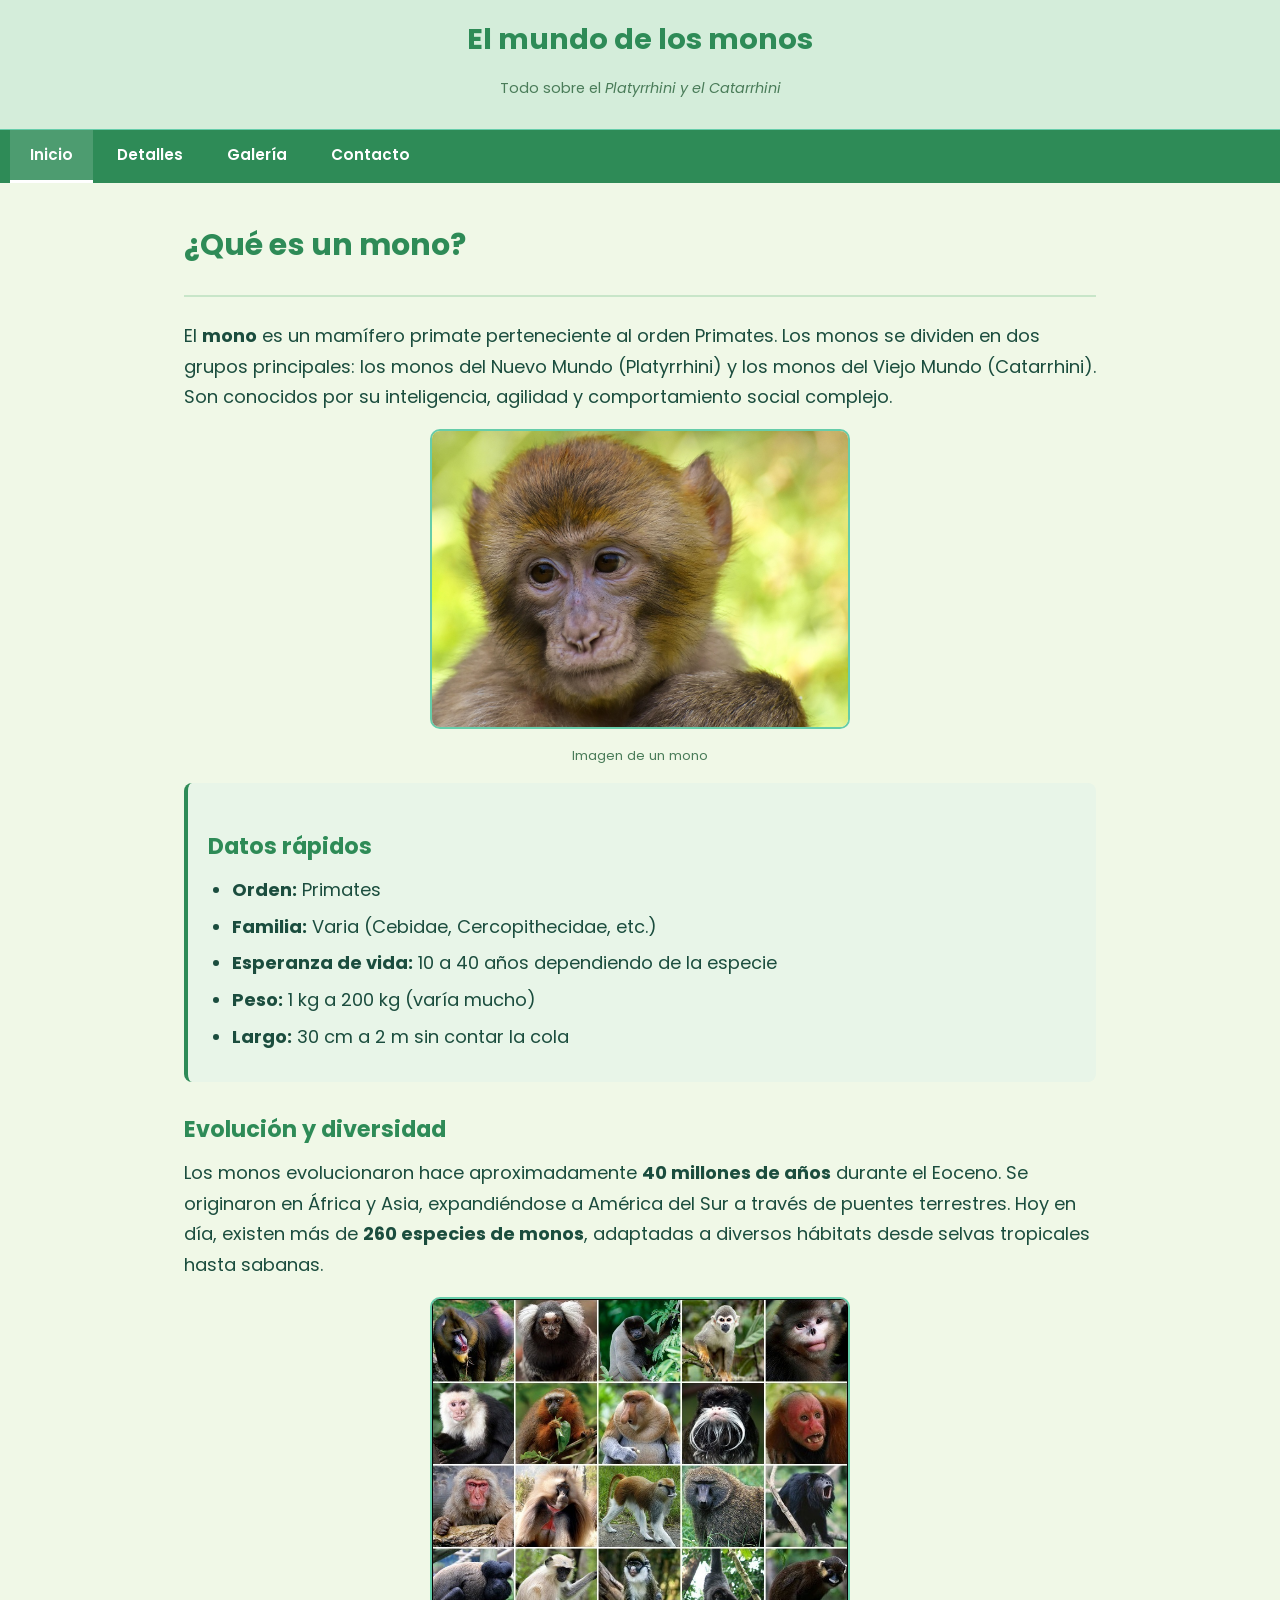
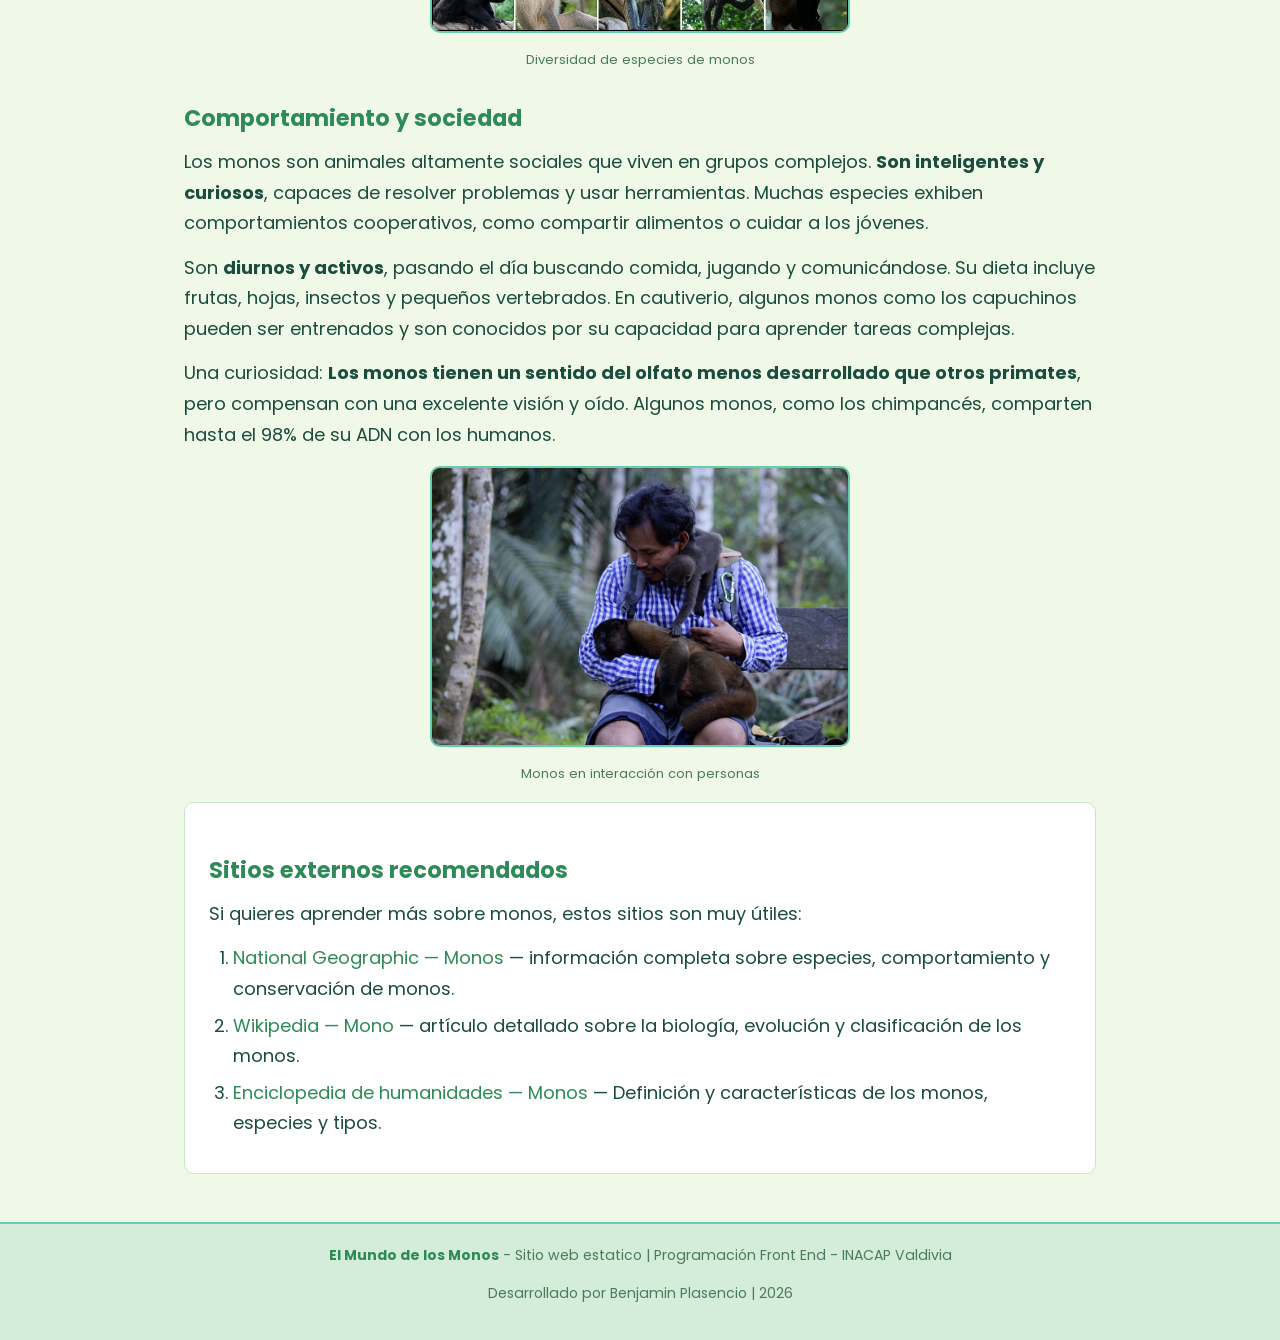
<file: index.html>
<!DOCTYPE html>
<html lang="es">
<head>
    <meta charset="UTF-8">
    <meta name="viewport" content="width=device-width, initial-scale=1.0">
    <title>Monos — Inicio</title>
    <link rel="stylesheet" href="css/style.css">
</head>
<body>

    <header>

        <div>
            <h1>El mundo de los monos</h1>
            <p>Todo sobre el<em> Platyrrhini y el Catarrhini</em></p>
        </div>
    </header>

    <nav>
        <a href="index.html" class="active">Inicio</a>
        <a href="detalles.html">Detalles</a>
        <a href="galeria.html">Galería</a>
        <a href="contacto.html">Contacto</a>
    </nav>

    <main>
        <h1>¿Qué es un mono?</h1>
        <hr>

        <p>
            El <strong>mono</strong> es un mamífero primate perteneciente al orden Primates. 
            Los monos se dividen en dos grupos principales: los monos del Nuevo Mundo (Platyrrhini) 
            y los monos del Viejo Mundo (Catarrhini). Son conocidos por su inteligencia, agilidad 
            y comportamiento social complejo.
        </p>

        <img class="img-inline" src="img/Cara de Mono.jpg"Retrato de mono de frente">
        <p class="img-caption">Imagen de un mono</p>

        <div class="card-pastel">
            <h2>Datos rápidos</h2>
            <ul>
                <li><strong>Orden:</strong> Primates</li>
                <li><strong>Familia:</strong> Varia (Cebidae, Cercopithecidae, etc.)</li>
                <li><strong>Esperanza de vida:</strong> 10 a 40 años dependiendo de la especie</li>
                <li><strong>Peso:</strong> 1 kg a 200 kg (varía mucho)</li>
                <li><strong>Largo:</strong> 30 cm a 2 m sin contar la cola</li>
            </ul>
        </div>

        <h2>Evolución y diversidad</h2>
        <p>
            Los monos evolucionaron hace aproximadamente <strong>40 millones de años</strong> durante el Eoceno. 
            Se originaron en África y Asia, expandiéndose a América del Sur a través de puentes terrestres. 
            Hoy en día, existen más de <strong>260 especies de monos</strong>, adaptadas a diversos hábitats 
            desde selvas tropicales hasta sabanas.
        </p>

        <img class="img-inline" src="img/Especies distintas de monos.jpg" alt="Especies distintas de monos">
        <p class="img-caption">Diversidad de especies de monos</p>

        <h2>Comportamiento y sociedad</h2>
        <p>
            Los monos son animales altamente sociales que viven en grupos complejos. 
            <strong>Son inteligentes y curiosos</strong>, capaces de resolver problemas y usar herramientas. 
            Muchas especies exhiben comportamientos cooperativos, como compartir alimentos o cuidar a los jóvenes.
        </p>
        <p>
            Son <strong>diurnos y activos</strong>, pasando el día buscando comida, jugando y comunicándose. 
            Su dieta incluye frutas, hojas, insectos y pequeños vertebrados. En cautiverio, algunos monos 
            como los capuchinos pueden ser entrenados y son conocidos por su capacidad para aprender tareas complejas.
        </p>
        <p>
            Una curiosidad: <strong>Los monos tienen un sentido del olfato menos desarrollado que otros primates</strong>, 
            pero compensan con una excelente visión y oído. Algunos monos, como los chimpancés, 
            comparten hasta el 98% de su ADN con los humanos.
        </p>

        <img class="img-inline" src="img/Monos con personas.jpg" alt="Mono con su cuidador">
        <p class="img-caption">Monos en interacción con personas</p>

        <div class="card">
            <h2>Sitios externos recomendados</h2>
            <p>Si quieres aprender más sobre monos, estos sitios son muy útiles:</p>
            <ol>
                <li>
                    <a href="https://www.nationalgeographic.com.es/animales/monos" target="_blank">National Geographic — Monos</a> — 
                    información completa sobre especies, comportamiento y conservación de monos.
                </li>
                <li>
                    <a href="https://es.wikipedia.org/wiki/Mono" target="_blank">Wikipedia — Mono</a> — 
                    artículo detallado sobre la biología, evolución y clasificación de los monos.
                </li>
                <li>
                    <a href="https://humanidades.com/mono/" target="_blank">Enciclopedia de humanidades — Monos</a> — 
                    Definición y características de los monos, especies y tipos.
                </li>
            </ol>
        </div>

    </main>

    <footer>
        <p><strong>El Mundo de los Monos</strong> - Sitio web estatico | Programación Front End - INACAP Valdivia</p>
        <p>Desarrollado por Benjamin Plasencio | 2026</p>
    </footer>

</body>
</html>
</file>
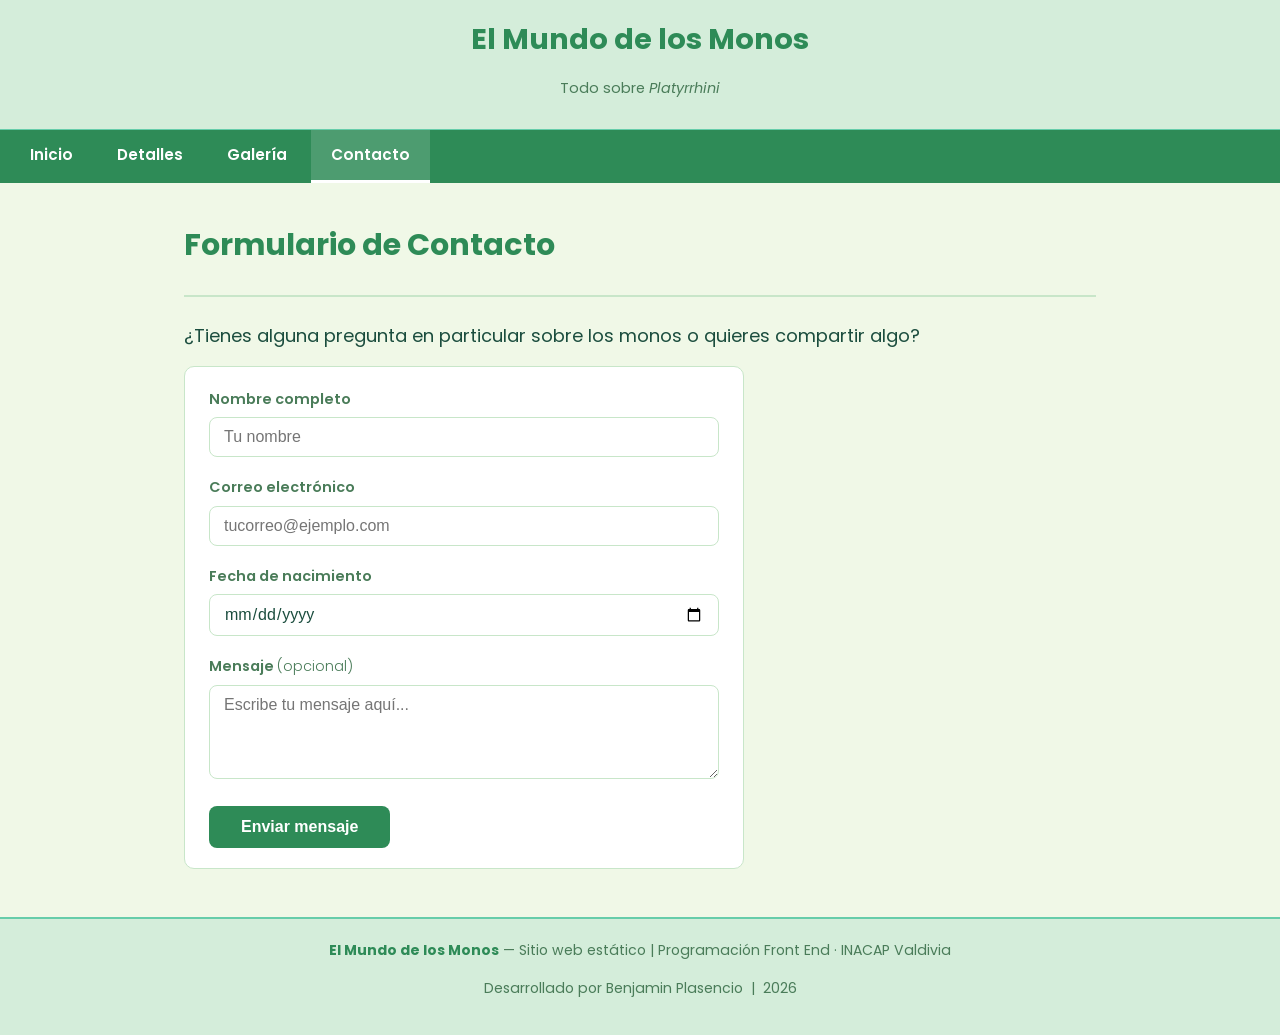
<file: contacto.html>
<!DOCTYPE html>
<html lang="es">
<head>
    <meta charset="UTF-8">
    <meta name="viewport" content="width=device-width, initial-scale=1.0">
    <title>Monos — Contacto</title>
    <link rel="stylesheet" href="css/style.css">
</head>
<body>

    <header>
        <div>
            <h1>El Mundo de los Monos</h1>
            <p>Todo sobre <em>Platyrrhini</em></p>
        </div>
    </header>

    <nav>
        <a href="index.html">Inicio</a>
        <a href="detalles.html">Detalles</a>
        <a href="galeria.html">Galería</a>
        <a href="contacto.html" class="active">Contacto</a>
    </nav>

    <main>
        <h1>Formulario de Contacto</h1>
        <hr>

        <p>¿Tienes alguna pregunta en particular sobre los monos o quieres compartir algo?</p>

        <div class="card" style="max-width: 560px;">

            <div class="form-group">
                <label for="nombre">Nombre completo</label>
                <input type="text" id="nombre" name="nombre" placeholder="Tu nombre" required>
            </div>

            <div class="form-group">
                <label for="email">Correo electrónico</label>
                <input type="email" id="email" name="email" placeholder="tucorreo@ejemplo.com" required>
            </div>

            <div class="form-group">
                <label for="nacimiento">Fecha de nacimiento</label>
                <input type="date" id="nacimiento" name="nacimiento" required>
            </div>

            <div class="form-group">
                <label for="mensaje">Mensaje <span style="font-weight:300">(opcional)</span></label>
                <textarea id="mensaje" name="mensaje" rows="4" placeholder="Escribe tu mensaje aquí..."></textarea>
            </div>

            <button type="submit" onclick="enviarFormulario()">Enviar mensaje</button>

        </div>

    </main>

    <footer>
        <p><strong>El Mundo de los Monos</strong> — Sitio web estático | Programación Front End · INACAP Valdivia</p>
        <p>Desarrollado por Benjamin Plasencio &nbsp;|&nbsp; 2026</p>
    </footer>

    <script>
        function enviarFormulario() {
            const nombre = document.getElementById('nombre').value;
            if (nombre.trim() === '') {
                alert('Por favor ingresa tu nombre.');
                return;
            }
            alert('¡Gracias, ' + nombre + '! Tu mensaje fue enviado.');
        }
    </script>

</body>
</html>
</file>
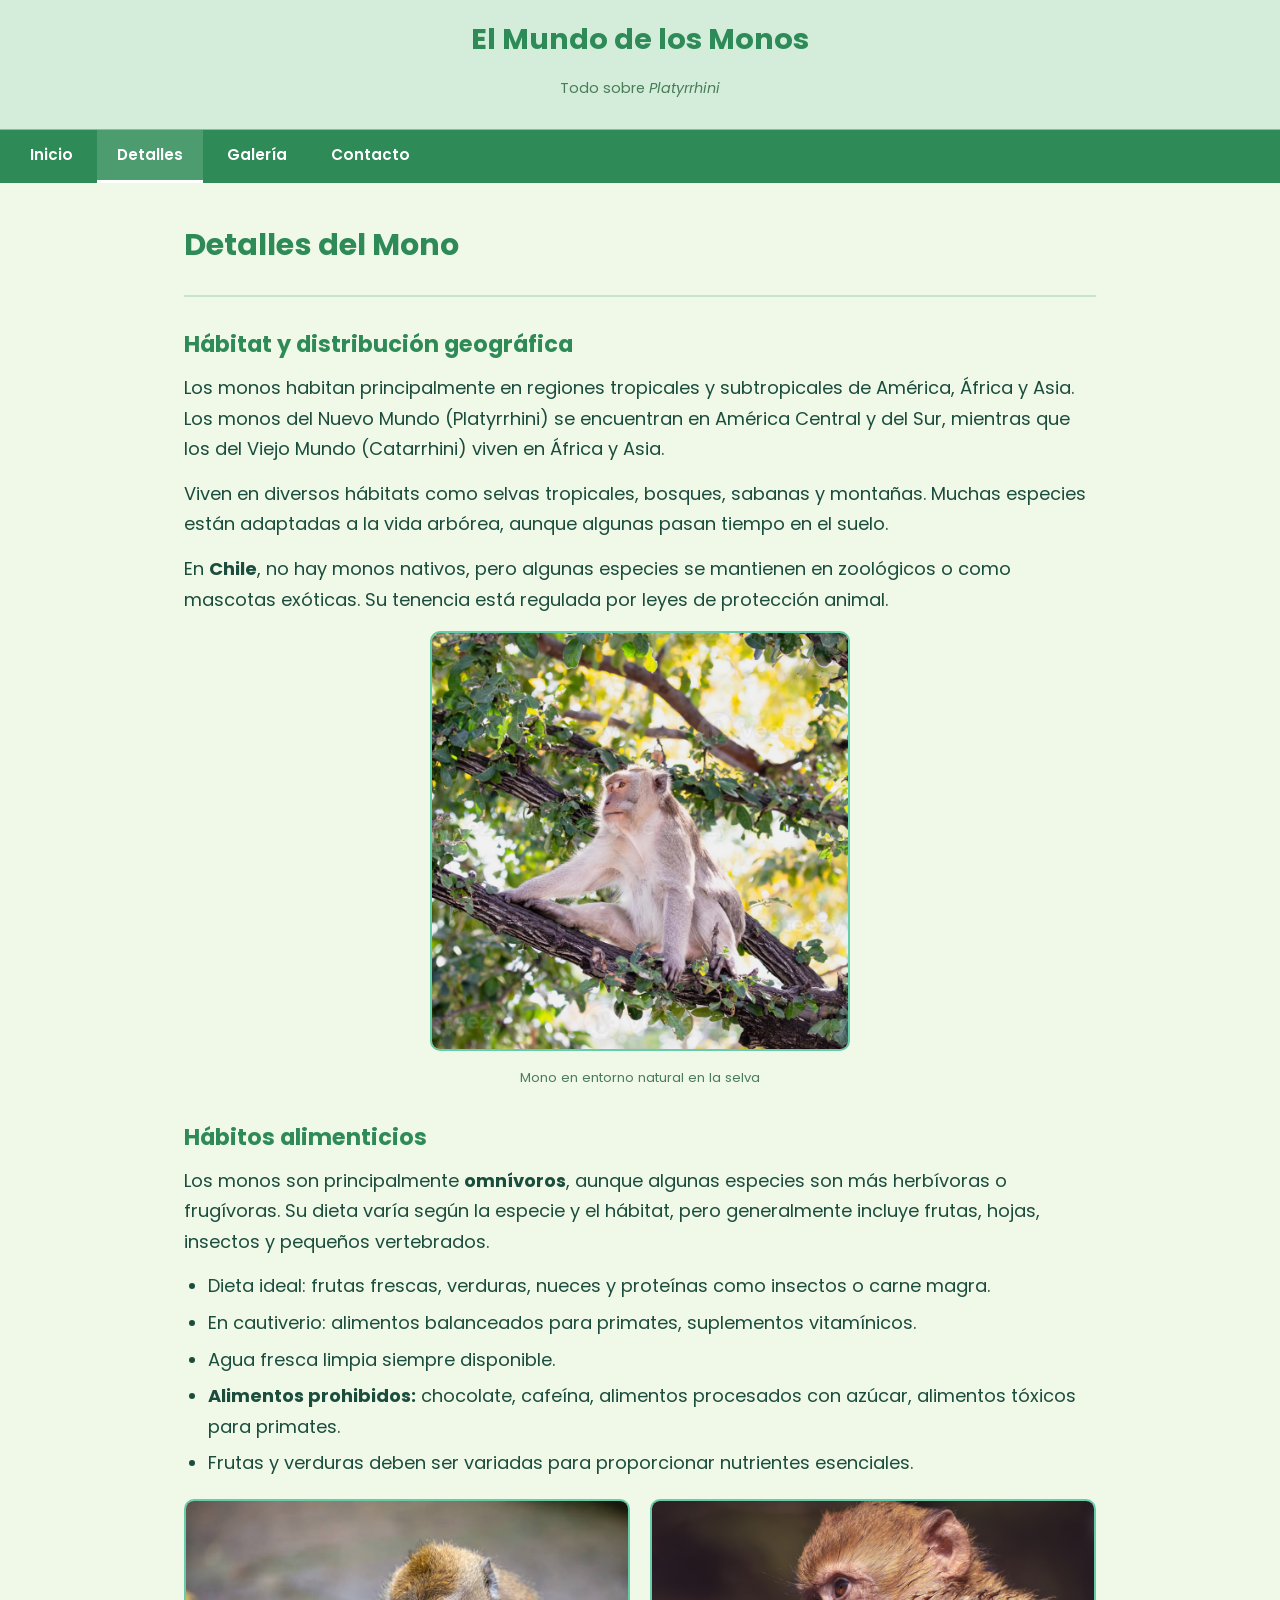
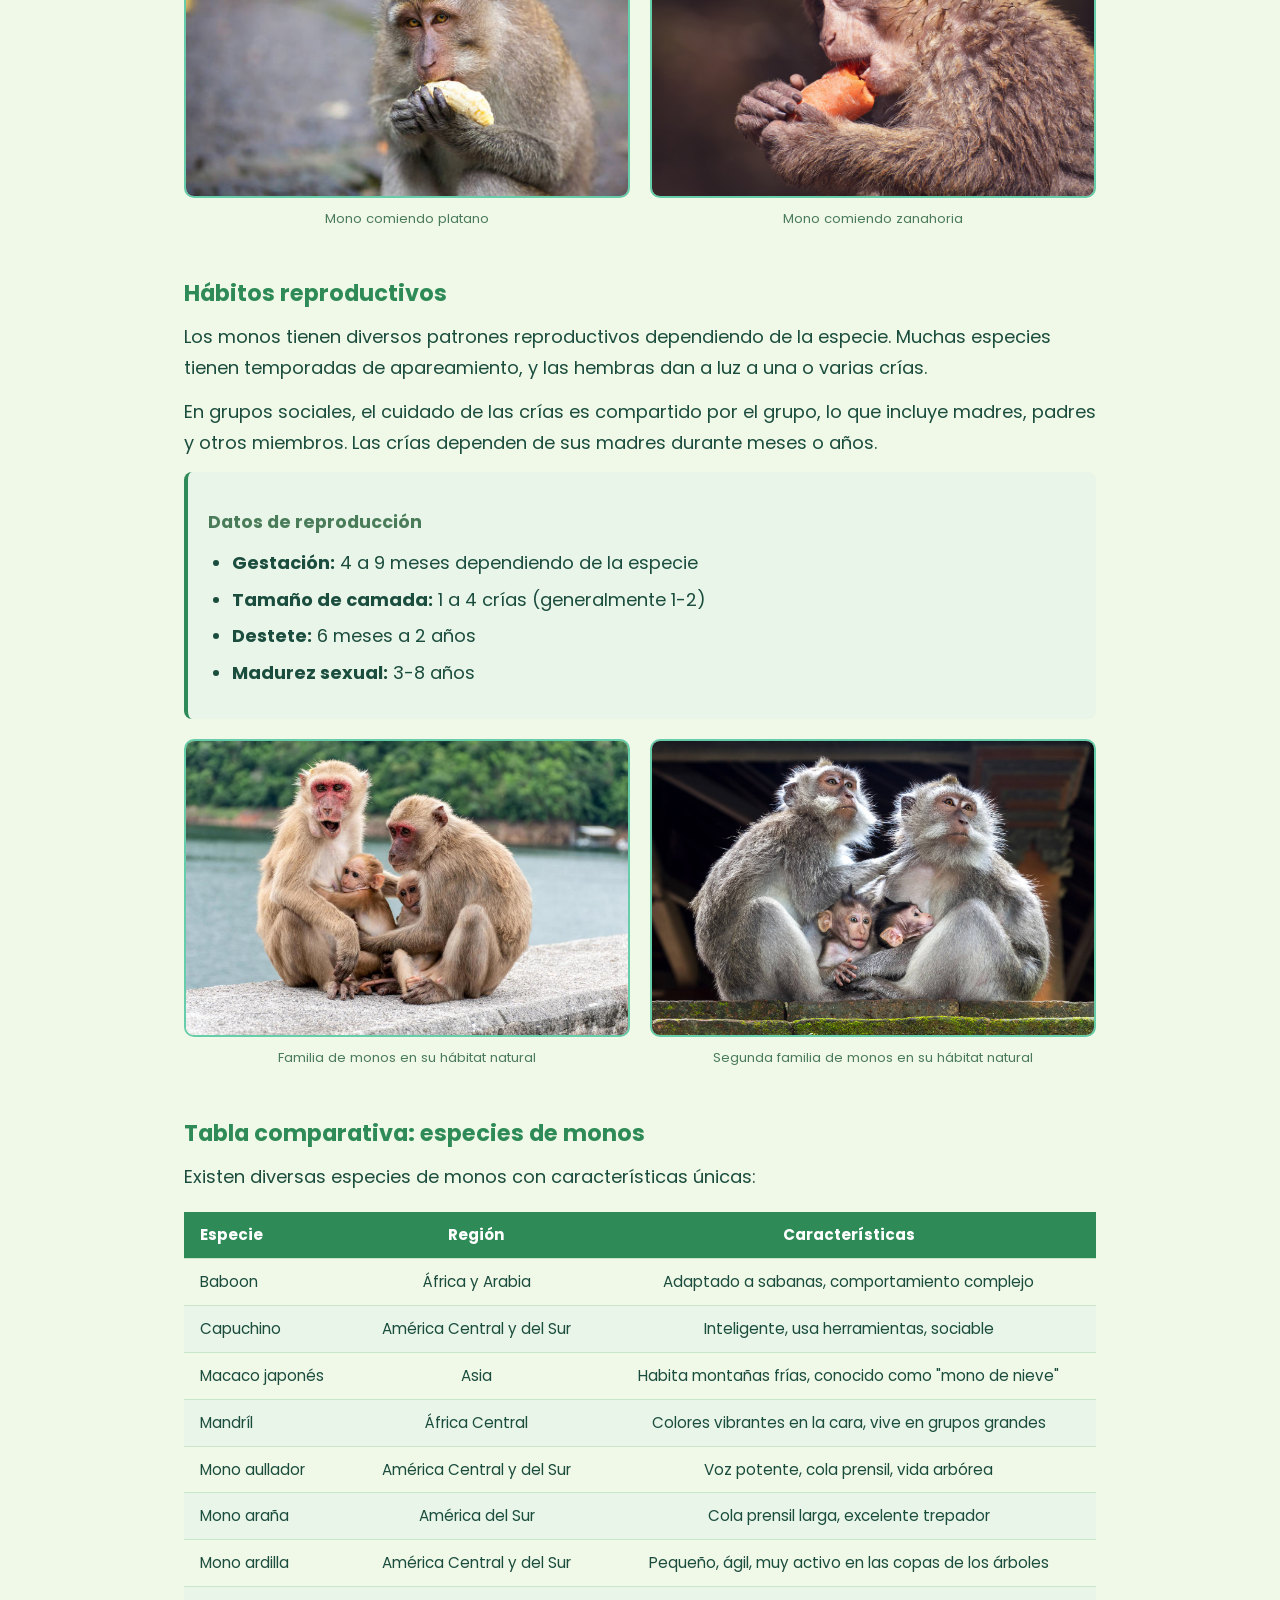
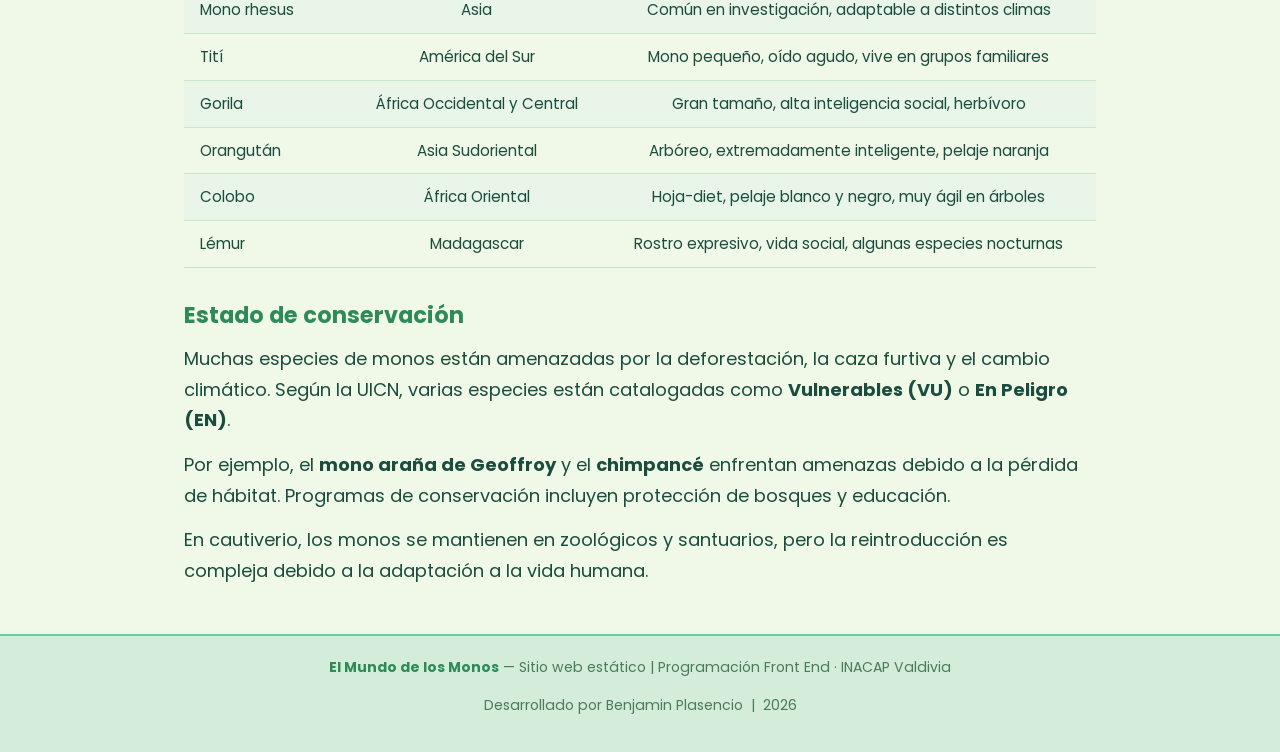
<file: detalles.html>
<!DOCTYPE html>
<html lang="es">
<head>
    <meta charset="UTF-8">
    <meta name="viewport" content="width=device-width, initial-scale=1.0">
    <title>Monos — Detalles</title>
    <link rel="stylesheet" href="css/style.css">
</head>
<body>

    <header>
        <div>
            <h1>El Mundo de los Monos</h1>
            <p>Todo sobre <em>Platyrrhini</em></p>
        </div>
    </header>

    <nav>
        <a href="index.html">Inicio</a>
        <a href="detalles.html" class="active">Detalles</a>
        <a href="galeria.html">Galería</a>
        <a href="contacto.html">Contacto</a>
    </nav>

    <main>
        <h1>Detalles del Mono</h1>
        <hr>

        <!-- HÁBITAT -->
        <h2>Hábitat y distribución geográfica</h2>
        <p>
            Los monos habitan principalmente en regiones tropicales y subtropicales de América, África y Asia. 
            Los monos del Nuevo Mundo (Platyrrhini) se encuentran en América Central y del Sur, 
            mientras que los del Viejo Mundo (Catarrhini) viven en África y Asia.
        </p>
        <p>
            Viven en diversos hábitats como selvas tropicales, bosques, sabanas y montañas. 
            Muchas especies están adaptadas a la vida arbórea, aunque algunas pasan tiempo en el suelo.
        </p>
        <p>
            En <strong>Chile</strong>, no hay monos nativos, pero algunas especies se mantienen en zoológicos 
            o como mascotas exóticas. Su tenencia está regulada por leyes de protección animal.
        </p>

        <img class="img-inline" src="img/Mono en su habitad.jpg" alt="Mono en su hábitat natural">
        <p class="img-caption">Mono en entorno natural en la selva</p>

        <!-- ALIMENTACIÓN -->
        <h2>Hábitos alimenticios</h2>
        <p>
            Los monos son principalmente <strong>omnívoros</strong>, aunque algunas especies son más herbívoras o frugívoras. 
            Su dieta varía según la especie y el hábitat, pero generalmente incluye frutas, hojas, insectos y pequeños vertebrados.
        </p>
        <ul>
            <li>Dieta ideal: frutas frescas, verduras, nueces y proteínas como insectos o carne magra.</li>
            <li>En cautiverio: alimentos balanceados para primates, suplementos vitamínicos.</li>
            <li>Agua fresca limpia siempre disponible.</li>
            <li><strong>Alimentos prohibidos:</strong> chocolate, cafeína, alimentos procesados con azúcar, alimentos tóxicos para primates.</li>
            <li>Frutas y verduras deben ser variadas para proporcionar nutrientes esenciales.</li>
        </ul>

        <div class="image-row">
            <div class="image-card">
                <img class="img-inline" src="img/Mono alimentandose.jpg" alt="Mono alimentándose">
                <p class="img-caption">Mono comiendo platano</p>
            </div>
            <div class="image-card">
                <img class="img-inline" src="img/Mono alimentandose 2.jpg" alt="Mono alimentándose 2">
                <p class="img-caption">Mono comiendo zanahoria</p>
            </div>
        </div>

        <!-- REPRODUCCIÓN -->
        <h2>Hábitos reproductivos</h2>
        <p>
            Los monos tienen diversos patrones reproductivos dependiendo de la especie. 
            Muchas especies tienen temporadas de apareamiento, y las hembras dan a luz a una o varias crías.
        </p>
        <p>
            En grupos sociales, el cuidado de las crías es compartido por el grupo, lo que incluye madres, padres y otros miembros. 
            Las crías dependen de sus madres durante meses o años.
        </p>

        <div class="card-pastel">
            <h3>Datos de reproducción</h3>
            <ul>
                <li><strong>Gestación:</strong> 4 a 9 meses dependiendo de la especie</li>
                <li><strong>Tamaño de camada:</strong> 1 a 4 crías (generalmente 1-2)</li>
                <li><strong>Destete:</strong> 6 meses a 2 años</li>
                <li><strong>Madurez sexual:</strong> 3-8 años</li>
            </ul>
        </div>

        <div class="image-row">
            <div class="image-card">
                <img class="img-inline" src="img/Familia de monos.jpg" alt="Familia de monos">
                <p class="img-caption">Familia de monos en su hábitat natural</p>
            </div>
            <div class="image-card">
                <img class="img-inline" src="img/Familia de monos 2.jpg" alt="Segunda familia de monos">
                <p class="img-caption">Segunda familia de monos en su hábitat natural</p>
            </div>
        </div>

        <!-- TABLA -->
        <h2>Tabla comparativa: especies de monos</h2>
        <p>Existen diversas especies de monos con características únicas:</p>

        <table>
            <thead>
                <tr>
                    <th>Especie</th>
                    <th>Región</th>
                    <th>Características</th>
                </tr>
            </thead>
            <tbody>
                <tr>
                    <td>Baboon</td>
                    <td>África y Arabia</td>
                    <td>Adaptado a sabanas, comportamiento complejo</td>
                </tr>
                <tr>
                    <td>Capuchino</td>
                    <td>América Central y del Sur</td>
                    <td>Inteligente, usa herramientas, sociable</td>
                </tr>
                <tr>
                    <td>Macaco japonés</td>
                    <td>Asia</td>
                    <td>Habita montañas frías, conocido como "mono de nieve"</td>
                </tr>
                <tr>
                    <td>Mandríl</td>
                    <td>África Central</td>
                    <td>Colores vibrantes en la cara, vive en grupos grandes</td>
                </tr>
                <tr>
                    <td>Mono aullador</td>
                    <td>América Central y del Sur</td>
                    <td>Voz potente, cola prensil, vida arbórea</td>
                </tr>
                <tr>
                    <td>Mono araña</td>
                    <td>América del Sur</td>
                    <td>Cola prensil larga, excelente trepador</td>
                </tr>
                <tr>
                    <td>Mono ardilla</td>
                    <td>América Central y del Sur</td>
                    <td>Pequeño, ágil, muy activo en las copas de los árboles</td>
                </tr>
                <tr>
                    <td>Mono rhesus</td>
                    <td>Asia</td>
                    <td>Común en investigación, adaptable a distintos climas</td>
                </tr>
                <tr>
                    <td>Tití</td>
                    <td>América del Sur</td>
                    <td>Mono pequeño, oído agudo, vive en grupos familiares</td>
                </tr>
                <tr>
                    <td>Gorila</td>
                    <td>África Occidental y Central</td>
                    <td>Gran tamaño, alta inteligencia social, herbívoro</td>
                </tr>
                <tr>
                    <td>Orangután</td>
                    <td>Asia Sudoriental</td>
                    <td>Arbóreo, extremadamente inteligente, pelaje naranja</td>
                </tr>
                <tr>
                    <td>Colobo</td>
                    <td>África Oriental</td>
                    <td>Hoja-diet, pelaje blanco y negro, muy ágil en árboles</td>
                </tr>
                <tr>
                    <td>Lémur</td>
                    <td>Madagascar</td>
                    <td>Rostro expresivo, vida social, algunas especies nocturnas</td>
                </tr>
            </tbody>
        </table>

        <!-- CONSERVACIÓN -->
        <h2>Estado de conservación</h2>
        <p>
            Muchas especies de monos están amenazadas por la deforestación, la caza furtiva y el cambio climático. 
            Según la UICN, varias especies están catalogadas como <strong>Vulnerables (VU)</strong> o <strong>En Peligro (EN)</strong>.
        </p>
        <p>
            Por ejemplo, el <strong>mono araña de Geoffroy</strong> y el <strong>chimpancé</strong> enfrentan amenazas 
            debido a la pérdida de hábitat. Programas de conservación incluyen protección de bosques y educación.
        </p>
        <p>
            En cautiverio, los monos se mantienen en zoológicos y santuarios, pero la reintroducción es compleja 
            debido a la adaptación a la vida humana.
        </p>

    </main>

    <footer>
        <p><strong>El Mundo de los Monos</strong> — Sitio web estático | Programación Front End · INACAP Valdivia</p>
        <p>Desarrollado por Benjamin Plasencio &nbsp;|&nbsp; 2026</p>
    </footer>

</body>
</html>
</file>
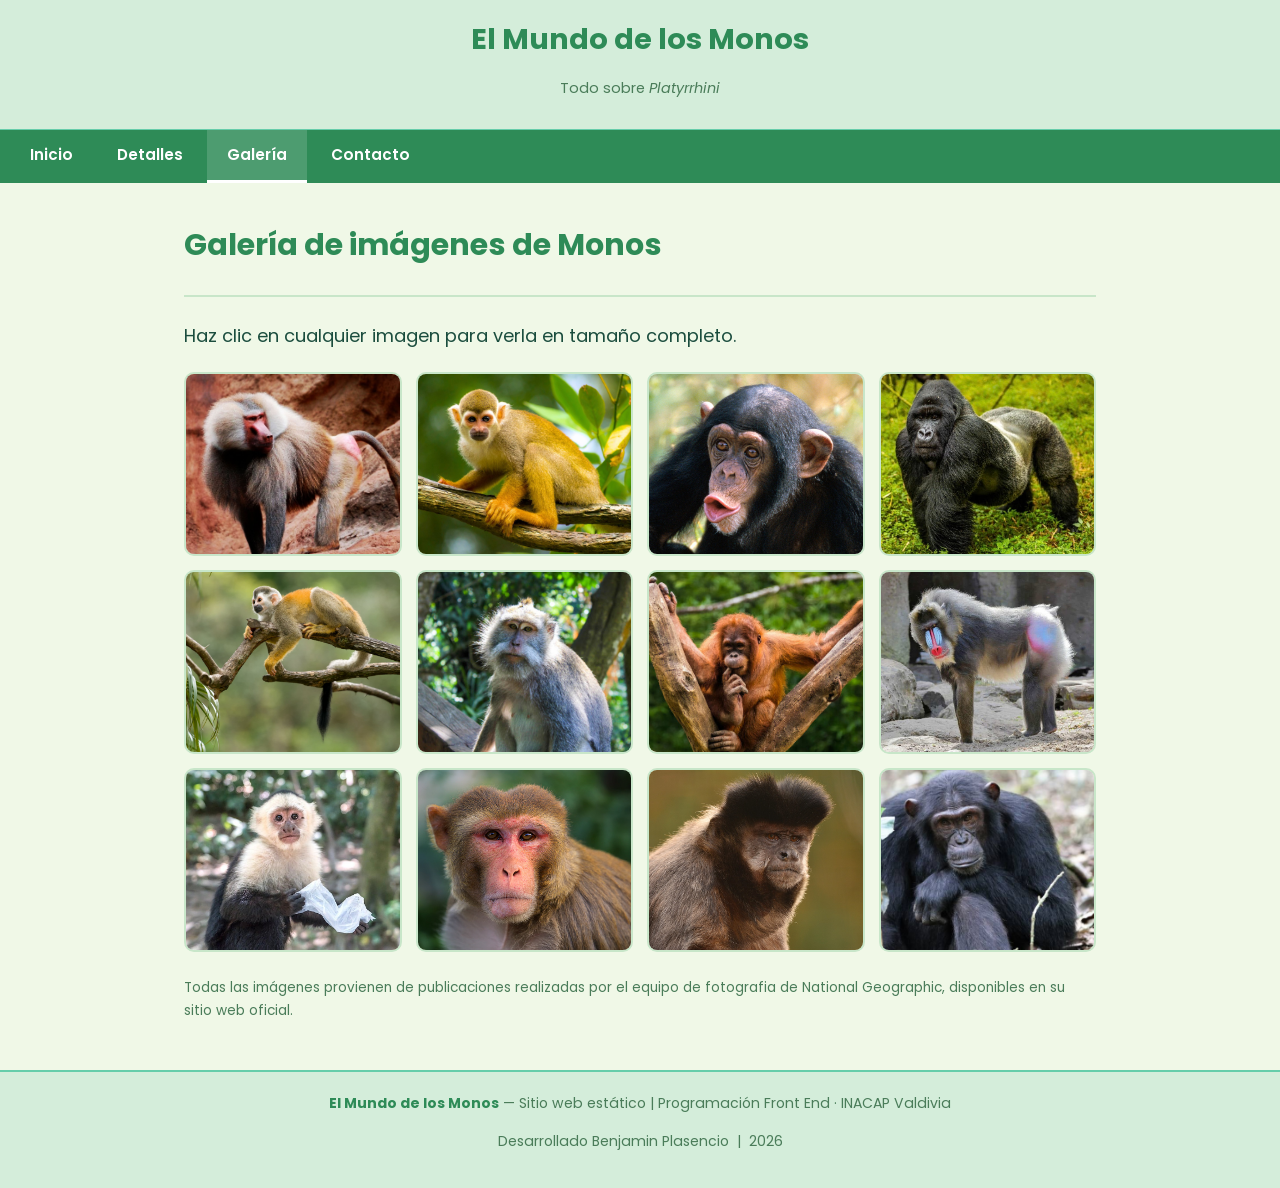
<file: galeria.html>
<!DOCTYPE html>
<html lang="es">
<head>
    <meta charset="UTF-8">
    <meta name="viewport" content="width=device-width, initial-scale=1.0">
    <title>Monos — Galería</title>
    <link rel="stylesheet" href="css/style.css">
</head>
<body>

    <header>
        <div>
            <h1>El Mundo de los Monos</h1>
            <p>Todo sobre <em>Platyrrhini</em></p>
        </div>
    </header>

    <nav>
        <a href="index.html">Inicio</a>
        <a href="detalles.html">Detalles</a>
        <a href="galeria.html" class="active">Galería</a>
        <a href="contacto.html">Contacto</a>
    </nav>

    <main>
        <h1>Galería de imágenes de Monos</h1>
        <hr>
        <p>Haz clic en cualquier imagen para verla en tamaño completo.</p>

        <div class="gallery">

            <a href="img/1.jpg" target="_blank">
                <img src="img/1.jpg" alt="Imagen 1 de mono">
            </a>
            <a href="img/2.jpg" target="_blank">
                <img src="img/2.jpg" alt="Imagen 2 de mono">
            </a>
            <a href="img/3.jpg" target="_blank">
                <img src="img/3.jpg" alt="Imagen 3 de mono">
            </a>
            <a href="img/4.jpg" target="_blank"> 
                <img src="img/4.jpg" alt="Imagen 4 de mono">
            </a>
            <a href="img/5.jpg" target="_blank">
                <img src="img/5.jpg" alt="Imagen 5 de mono">
            </a>
            <a href="img/6.jpg" target="_blank">
                <img src="img/6.jpg" alt="Imagen 6 de mono">
            </a>
            <a href="img/7.jpg" target="_blank">
                <img src="img/7.jpg" alt="Imagen 7 de mono">
            </a>
            <a href="img/8.jpg" target="_blank">
                <img src="img/8.jpg" alt="Imagen 8 de mono">
            </a>
            <a href="img/9.jpg" target="_blank">
                <img src="img/9.jpg" alt="Imagen 9 de mono">
            </a>
            <a href="img/10.jpg" target="_blank">
                <img src="img/10.jpg" alt="Imagen 10 de mono">
            </a>
            <a href="img/11.jpg" target="_blank">
                <img src="img/11.jpg" alt="Imagen 11 de mono">
            </a>
            <a href="img/12.jpg" target="_blank">
                <img src="img/12.jpg" alt="Imagen 12 de mono">
            </a>

        </div>

        <p style="margin-top: 24px; color: var(--text-light); font-size: 0.85rem;">
            Todas las imágenes provienen de publicaciones realizadas por el equipo de fotografia de National Geographic, disponibles en su sitio web oficial.
        </p>

    </main>

    <footer>
        <p><strong>El Mundo de los Monos</strong> — Sitio web estático | Programación Front End · INACAP Valdivia</p>
        <p>Desarrollado Benjamin Plasencio &nbsp;|&nbsp; 2026</p>
    </footer>
</body>
</html>
</file>
<file: css/style.css>
@import url('https://fonts.googleapis.com/css2?family=Poppins:wght@300;400;600;700&display=swap');

:root {
    --bg:            #F0F8E7;
    --bg-alt:        #E8F5E8;
    --primary:       #2E8B57;
    --primary-light: #66CDAA;
    --accent:        #32CD32;
    --text:          #1B4D3E;
    --text-light:    #4A7C59;
    --white:         #FFFFFF;
    --border:        #C8E6C9;
    --header-bg:     #D4EDDA;
}

* {
    box-sizing: border-box;
    margin: 0;
    padding: 0;
}

body {
    font-family: 'Poppins', sans-serif;
    background-color: var(--bg);
    color: var(--text);
    font-size: 18px;
    line-height: 1.7;
}

/* ── HEADER ────────────────────────────────── */
header {
    background-color: var(--header-bg);
    padding: 15px 70px;
    border-bottom: 1px solid var(--primary-light);
    text-align: center;
}

header h1 {
    font-size: 1.8rem;
    font-weight: 700;
    color: var(--primary);
}

header p {
    font-size: 0.9rem;
    color: var(--text-light);
}

/* ── NAV ────────────────────────────────────── */
nav {
    background-color: var(--primary);
    padding: 0 10px;
    display: flex;
    gap: 4px;
}

nav a {
    display: inline-block;
    color: var(--white);
    text-decoration: none;
    padding: 12px 20px;
    font-weight: 600;
    font-size: 0.95rem;
    border-bottom: 3px solid transparent;
    transition: background-color 0.2s, border-color 0.2s;
}

nav a:hover,
nav a.active {
    background-color: rgba(255,255,255,0.15);
    border-bottom: 3px solid var(--white);
}

/* ── MAIN ───────────────────────────────────── */
main {
    max-width: 960px;
    margin: 36px auto;
    padding: 0 24px;
}

/* ── HEADINGS ───────────────────────────────── */
h1 { font-size: 1.9rem; color: var(--primary); margin-bottom: 12px; }
h2 { font-size: 1.4rem; color: var(--primary); margin: 28px 0 10px; }
h3 { font-size: 1.1rem; color: var(--text-light); margin: 20px 0 8px; }

hr {
    border: none;
    border-top: 2px solid var(--border);
    margin: 24px 0;
}

/* ── PÁRRAFOS Y LISTAS ──────────────────────── */
p { margin-bottom: 14px; }

ul, ol {
    margin: 10px 0 14px 24px;
}

li { margin-bottom: 6px; }

/* ── LINKS ──────────────────────────────────── */
a {
    color: var(--primary);
    text-decoration: none;
}

a:hover {
    text-decoration: underline;
    color: #228B22;
}

/* ── CARD / SECCIÓN DESTACADA ───────────────── */
.card {
    background-color: var(--white);
    border: 1px solid var(--border);
    border-radius: 10px;
    padding: 20px 24px;
    margin-bottom: 24px;
}

.card-pastel {
    background-color: var(--bg-alt);
    border-left: 4px solid var(--primary);
    border-radius: 8px;
    padding: 16px 20px;
    margin-bottom: 20px;
}

/* ── IMÁGENES EN EL TEXTO ───────────────────── */
.img-inline {
    display: block;
    max-width: 100%;
    width: 420px;
    border-radius: 10px;
    margin: 16px auto;
    border: 2px solid var(--primary-light);
}

.image-row {
    display: grid;
    grid-template-columns: repeat(auto-fit, minmax(260px, 1fr));
    gap: 20px;
    margin: 20px auto;
}

.image-card {
    text-align: center;
}

.image-row .img-inline {
    width: 100%;
    margin: 0 auto;
}

.img-caption {
    text-align: center;
    font-size: 0.82rem;
    color: var(--text-light);
    margin-top: 10px;
    margin-bottom: 16px;
}

/* ── TABLA ──────────────────────────────────── */
table {
    width: 100%;
    max-width: 100%;
    border-collapse: collapse;
    margin: 20px auto;
    font-size: 0.95rem;
}

thead {
    background-color: var(--primary);
    color: var(--white);
}

th, td {
    padding: 10px 16px;
    text-align: center;
    border-bottom: 1px solid var(--border);
}

th:first-child,
td:first-child {
    text-align: left;
}

tbody tr:nth-child(even) {
    background-color: var(--bg-alt);
}

tbody tr:hover {
    background-color: var(--primary-light);
}

/* ── GALERÍA ─────────────────────────────────── */
.gallery {
    display: grid;
    grid-template-columns: repeat(auto-fill, minmax(180px, 1fr));
    gap: 14px;
    margin-top: 20px;
}

.gallery a {
    display: block;
    overflow: hidden;
    border-radius: 10px;
    border: 2px solid var(--border);
    transition: transform 0.2s, border-color 0.2s;
}

.gallery a:hover {
    transform: scale(1.03);
    border-color: var(--primary);
    text-decoration: none;
}

.gallery img {
    width: 100%;
    height: 180px;
    object-fit: cover;
    display: block;
}

/* ── FORMULARIO ──────────────────────────────── */
.form-group {
    margin-bottom: 18px;
}

label {
    display: block;
    font-weight: 600;
    margin-bottom: 6px;
    color: var(--text-light);
    font-size: 0.9rem;
}

input[type="text"],
input[type="email"],
input[type="date"],
textarea {
    width: 100%;
    padding: 10px 14px;
    border: 1.5px solid var(--border);
    border-radius: 8px;
    font-family: 'Nunito', sans-serif;
    font-size: 1rem;
    background-color: var(--white);
    color: var(--text);
    transition: border-color 0.2s;
}

input:focus, textarea:focus {
    outline: none;
    border-color: var(--primary);
}

button[type="submit"] {
    background-color: var(--primary);
    color: var(--white);
    border: none;
    padding: 12px 32px;
    border-radius: 8px;
    font-family: 'Nunito', sans-serif;
    font-size: 1rem;
    font-weight: 700;
    cursor: pointer;
    transition: background-color 0.2s;
}

button[type="submit"]:hover {
    background-color: #a87050;
}

/* ── FOOTER ──────────────────────────────────── */
footer {
    background-color: var(--header-bg);
    border-top: 2px solid var(--primary-light);
    padding: 20px 40px;
    text-align: center;
    color: var(--text-light);
    font-size: 0.88rem;
    margin-top: 48px;
}

footer strong {
    color: var(--primary);
}
</file>
